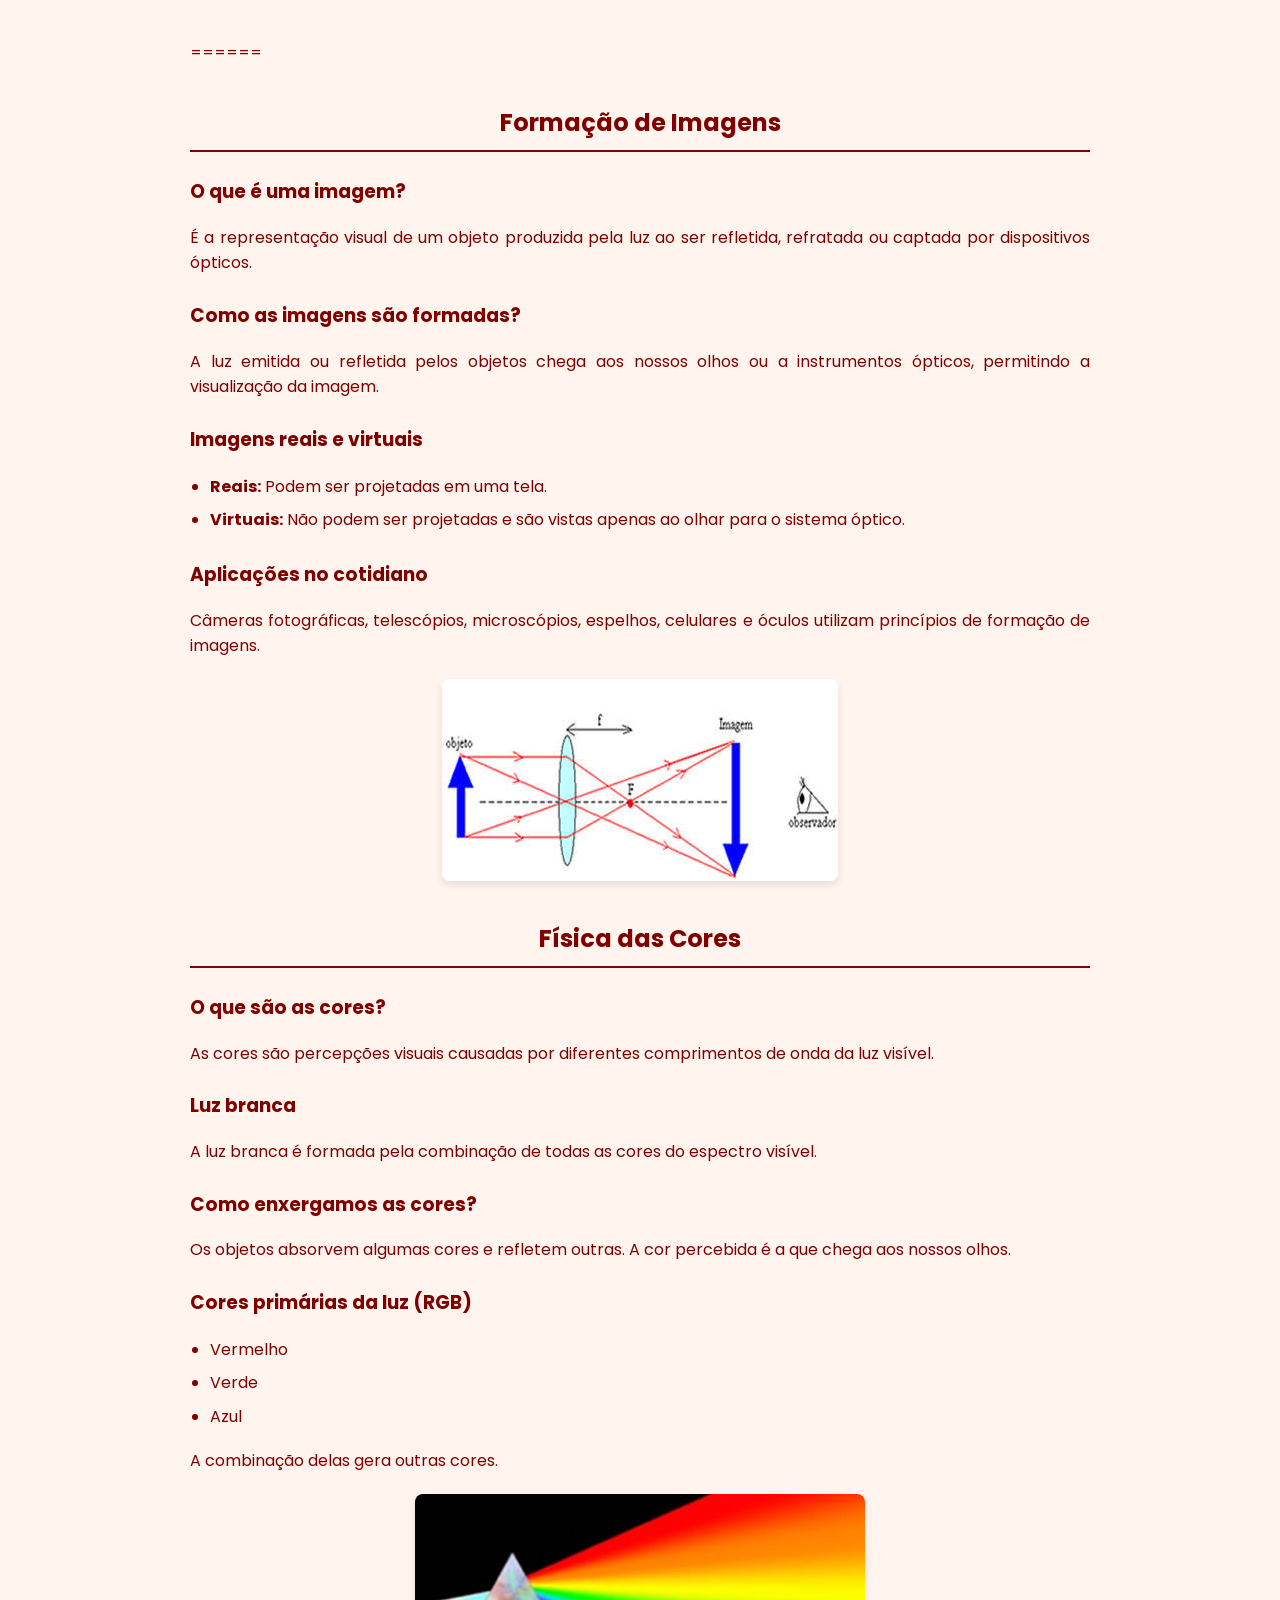
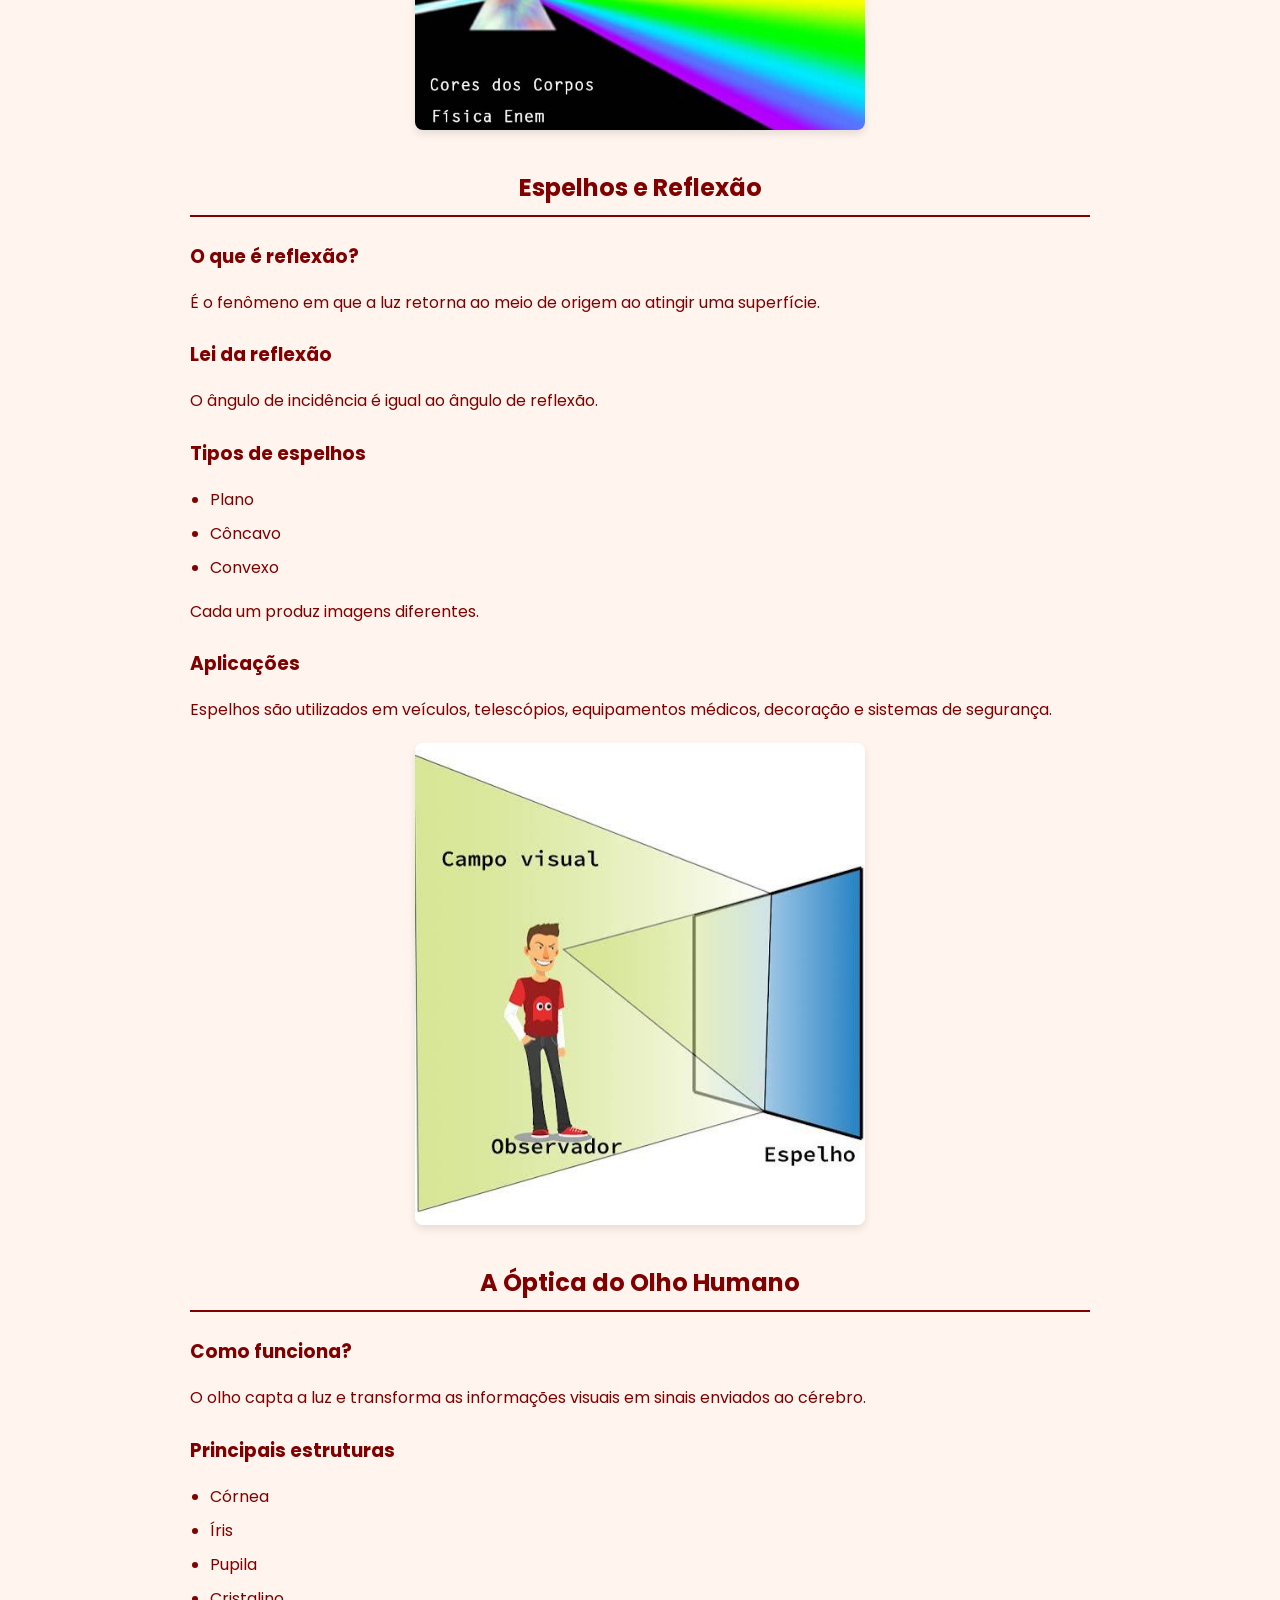
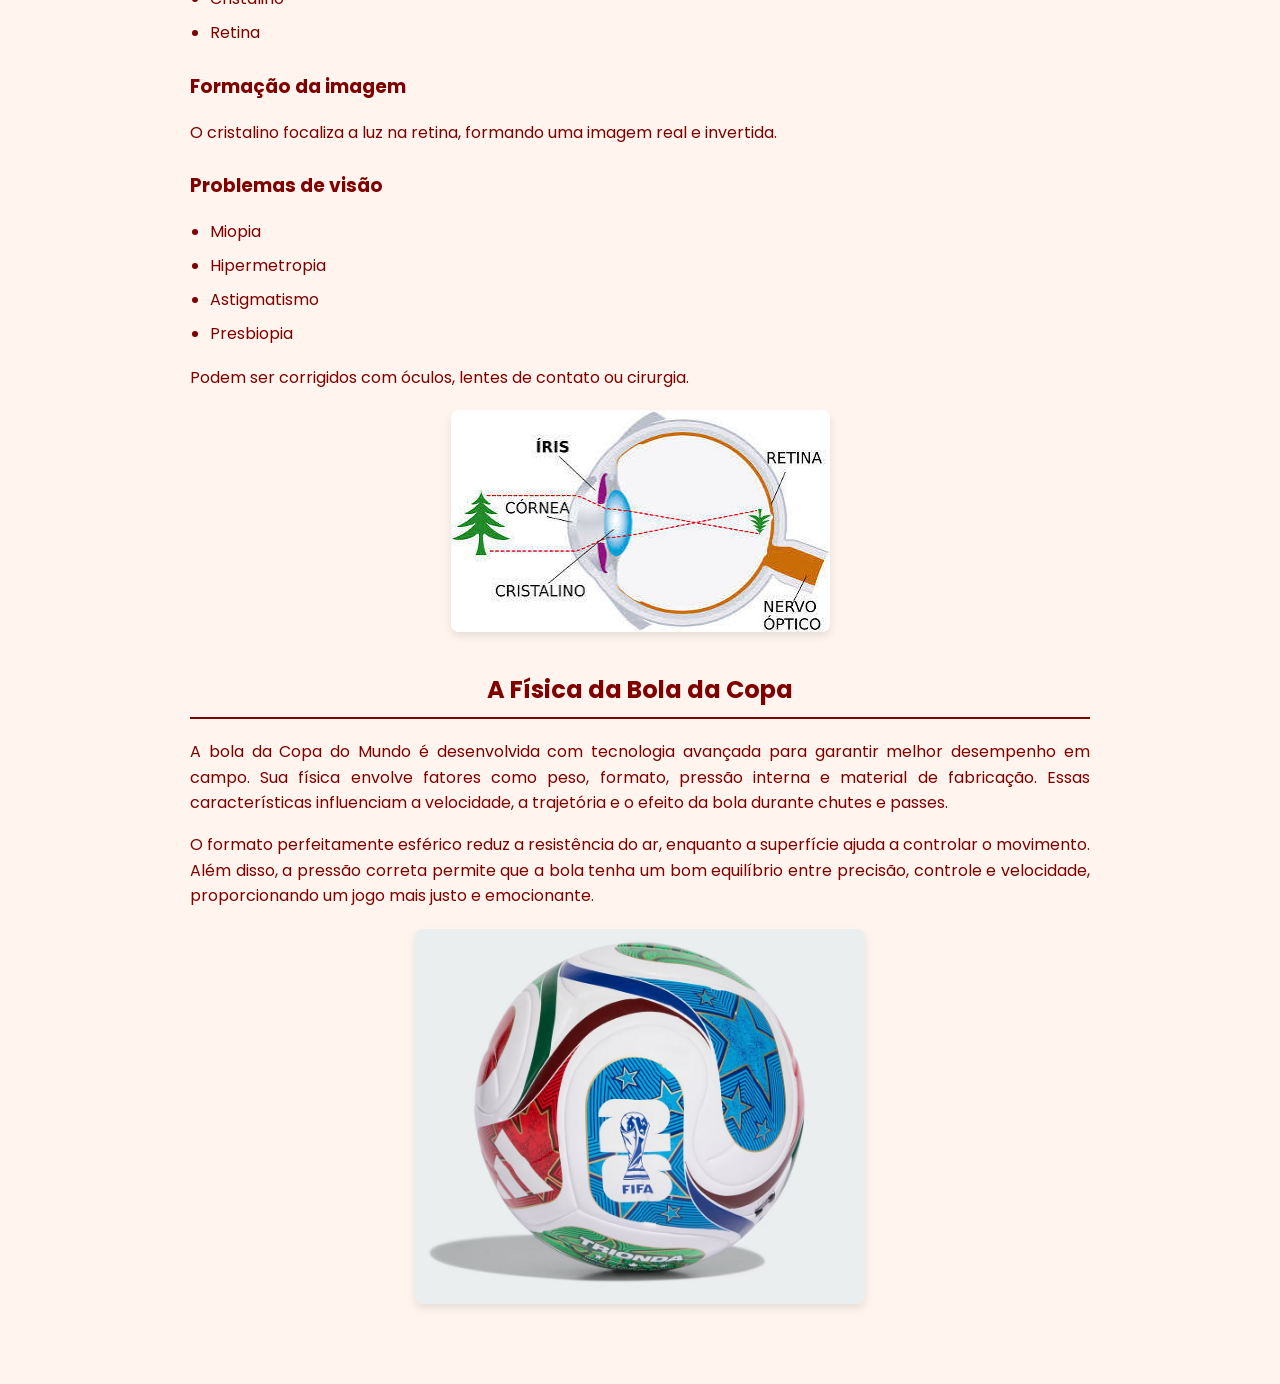
<file: index.html>
======<!DOCTYPE html>
<html lang="pt-br">
<head>
    <meta charset="UTF-8">
    <meta name="viewport" content="width=device-width, initial-scale=1.0">
    <title>Projeto Integrador - Óptica e Física</title>
    <link rel="stylesheet" href="style.css">
</head>

<body>

    <main>

        <section>
            <h2>Formação de Imagens</h2>

            <article>
                <h3>O que é uma imagem?</h3>
                <p>É a representação visual de um objeto produzida pela luz ao ser refletida, refratada ou captada por dispositivos ópticos.</p>

                <h3>Como as imagens são formadas?</h3>
                <p>A luz emitida ou refletida pelos objetos chega aos nossos olhos ou a instrumentos ópticos, permitindo a visualização da imagem.</p>

                <h3>Imagens reais e virtuais</h3>
                <ul>
                    <li><strong>Reais:</strong> Podem ser projetadas em uma tela.</li>
                    <li><strong>Virtuais:</strong> Não podem ser projetadas e são vistas apenas ao olhar para o sistema óptico.</li>
                </ul>

                <h3>Aplicações no cotidiano</h3>
                <p>Câmeras fotográficas, telescópios, microscópios, espelhos, celulares e óculos utilizam princípios de formação de imagens.</p>
            </article>

            <figure>
                <img src="images.jpeg" alt="Ilustração da formação de imagens por lentes e superfícies ópticas">
            </figure>
        </section>

        <section>
            <h2>Física das Cores</h2>

            <article>
                <h3>O que são as cores?</h3>
                <p>As cores são percepções visuais causadas por diferentes comprimentos de onda da luz visível.</p>

                <h3>Luz branca</h3>
                <p>A luz branca é formada pela combinação de todas as cores do espectro visível.</p>

                <h3>Como enxergamos as cores?</h3>
                <p>Os objetos absorvem algumas cores e refletem outras. A cor percebida é a que chega aos nossos olhos.</p>

                <h3>Cores primárias da luz (RGB)</h3>
                <ul>
                    <li>Vermelho</li>
                    <li>Verde</li>
                    <li>Azul</li>
                </ul>
                <p>A combinação delas gera outras cores.</p>
            </article>

            <figure>
                <img src="cores-corpos.jpg" alt="Demonstração do espectro de cores e luz">
            </figure>
        </section>

        <section>
            <h2>Espelhos e Reflexão</h2>

            <article>
                <h3>O que é reflexão?</h3>
                <p>É o fenômeno em que a luz retorna ao meio de origem ao atingir uma superfície.</p>

                <h3>Lei da reflexão</h3>
                <p>O ângulo de incidência é igual ao ângulo de reflexão.</p>

                <h3>Tipos de espelhos</h3>
                <ul>
                    <li>Plano</li>
                    <li>Côncavo</li>
                    <li>Convexo</li>
                </ul>
                <p>Cada um produz imagens diferentes.</p>

                <h3>Aplicações</h3>
                <p>Espelhos são utilizados em veículos, telescópios, equipamentos médicos, decoração e sistemas de segurança.</p>
            </article>

            <figure>
                <img src="images (2).jpeg" alt="Diagrama de reflexão em diferentes tipos de espelhos">
            </figure>
        </section>

        <section>
            <h2>A Óptica do Olho Humano</h2>

            <article>
                <h3>Como funciona?</h3>
                <p>O olho capta a luz e transforma as informações visuais em sinais enviados ao cérebro.</p>

                <h3>Principais estruturas</h3>
                <ul>
                    <li>Córnea</li>
                    <li>Íris</li>
                    <li>Pupila</li>
                    <li>Cristalino</li>
                    <li>Retina</li>
                </ul>

                <h3>Formação da imagem</h3>
                <p>O cristalino focaliza a luz na retina, formando uma imagem real e invertida.</p>

                <h3>Problemas de visão</h3>
                <ul>
                    <li>Miopia</li>
                    <li>Hipermetropia</li>
                    <li>Astigmatismo</li>
                    <li>Presbiopia</li>
                </ul>
                <p>Podem ser corrigidos com óculos, lentes de contato ou cirurgia.</p>
            </article>

            <figure>
                <img src="images (3).jpeg" alt="Anatomia do olho humano e formação de imagens na retina">
            </figure>
        </section>

        <section>
            <h2>A Física da Bola da Copa</h2>

            <article>
                <p>A bola da Copa do Mundo é desenvolvida com tecnologia avançada para garantir melhor desempenho em campo. Sua física envolve fatores como peso, formato, pressão interna e material de fabricação. Essas características influenciam a velocidade, a trajetória e o efeito da bola durante chutes e passes.</p>
                <p>O formato perfeitamente esférico reduz a resistência do ar, enquanto a superfície ajuda a controlar o movimento. Além disso, a pressão correta permite que a bola tenha um bom equilíbrio entre precisão, controle e velocidade, proporcionando um jogo mais justo e emocionante.</p>
            </article>

            <figure>
                <img src="adidas-trionda-bola-copa-do-mundo-de-2026-4.jpg" alt="Bola da Copa do Mundo">
            </figure>
        </section>

    </main>

</body>
</html>
</file>
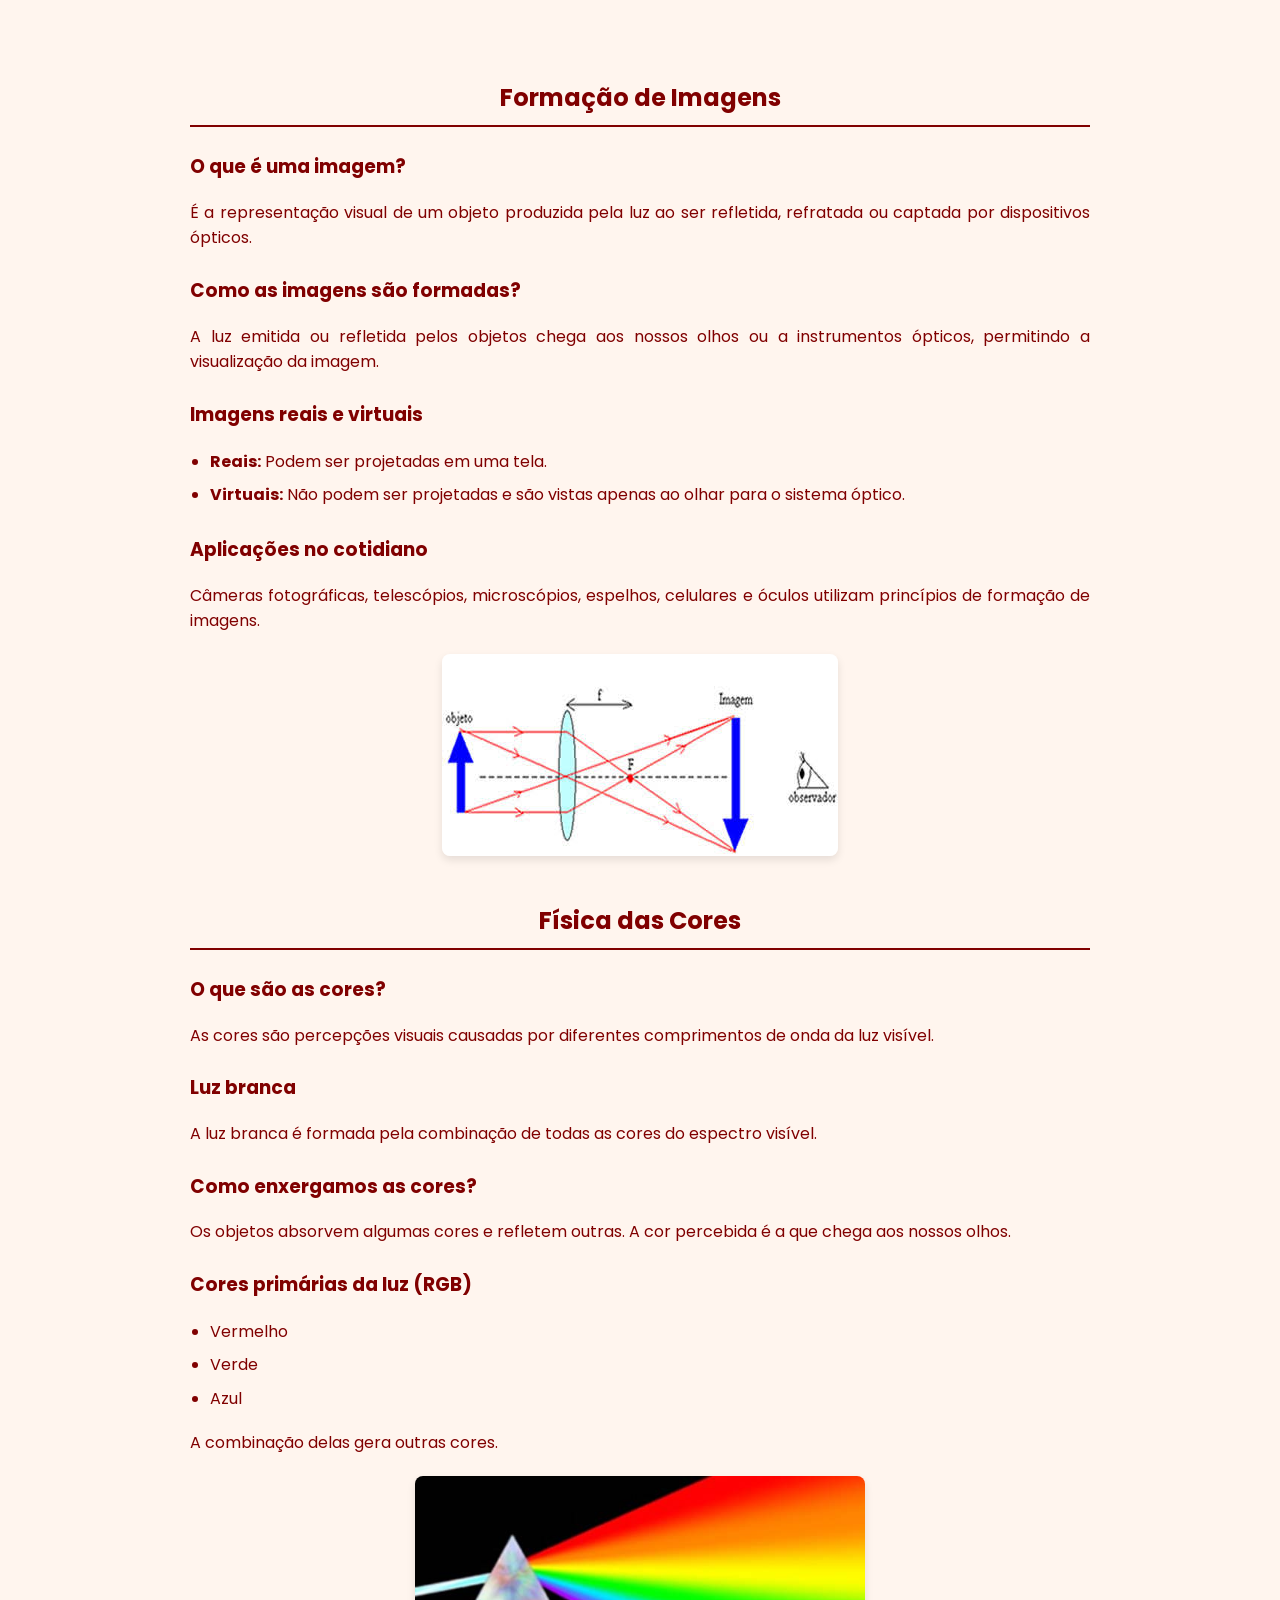
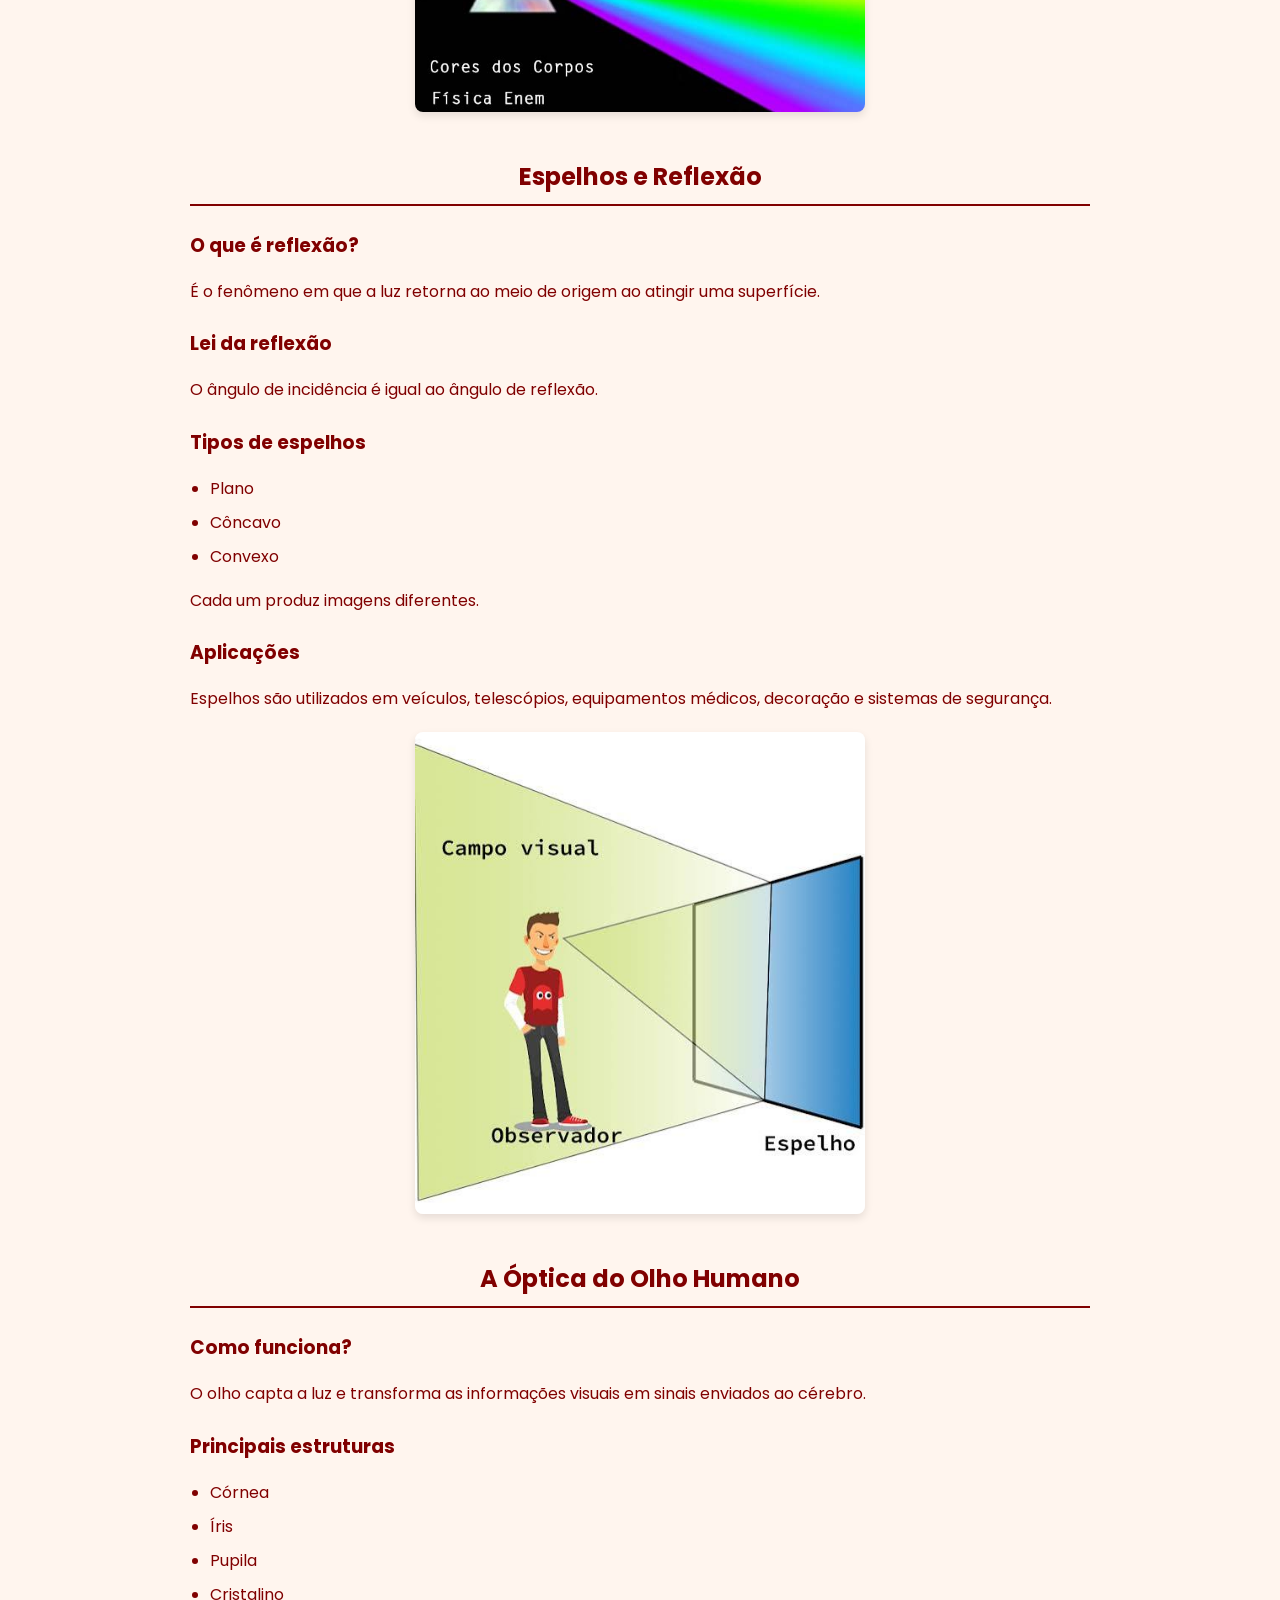
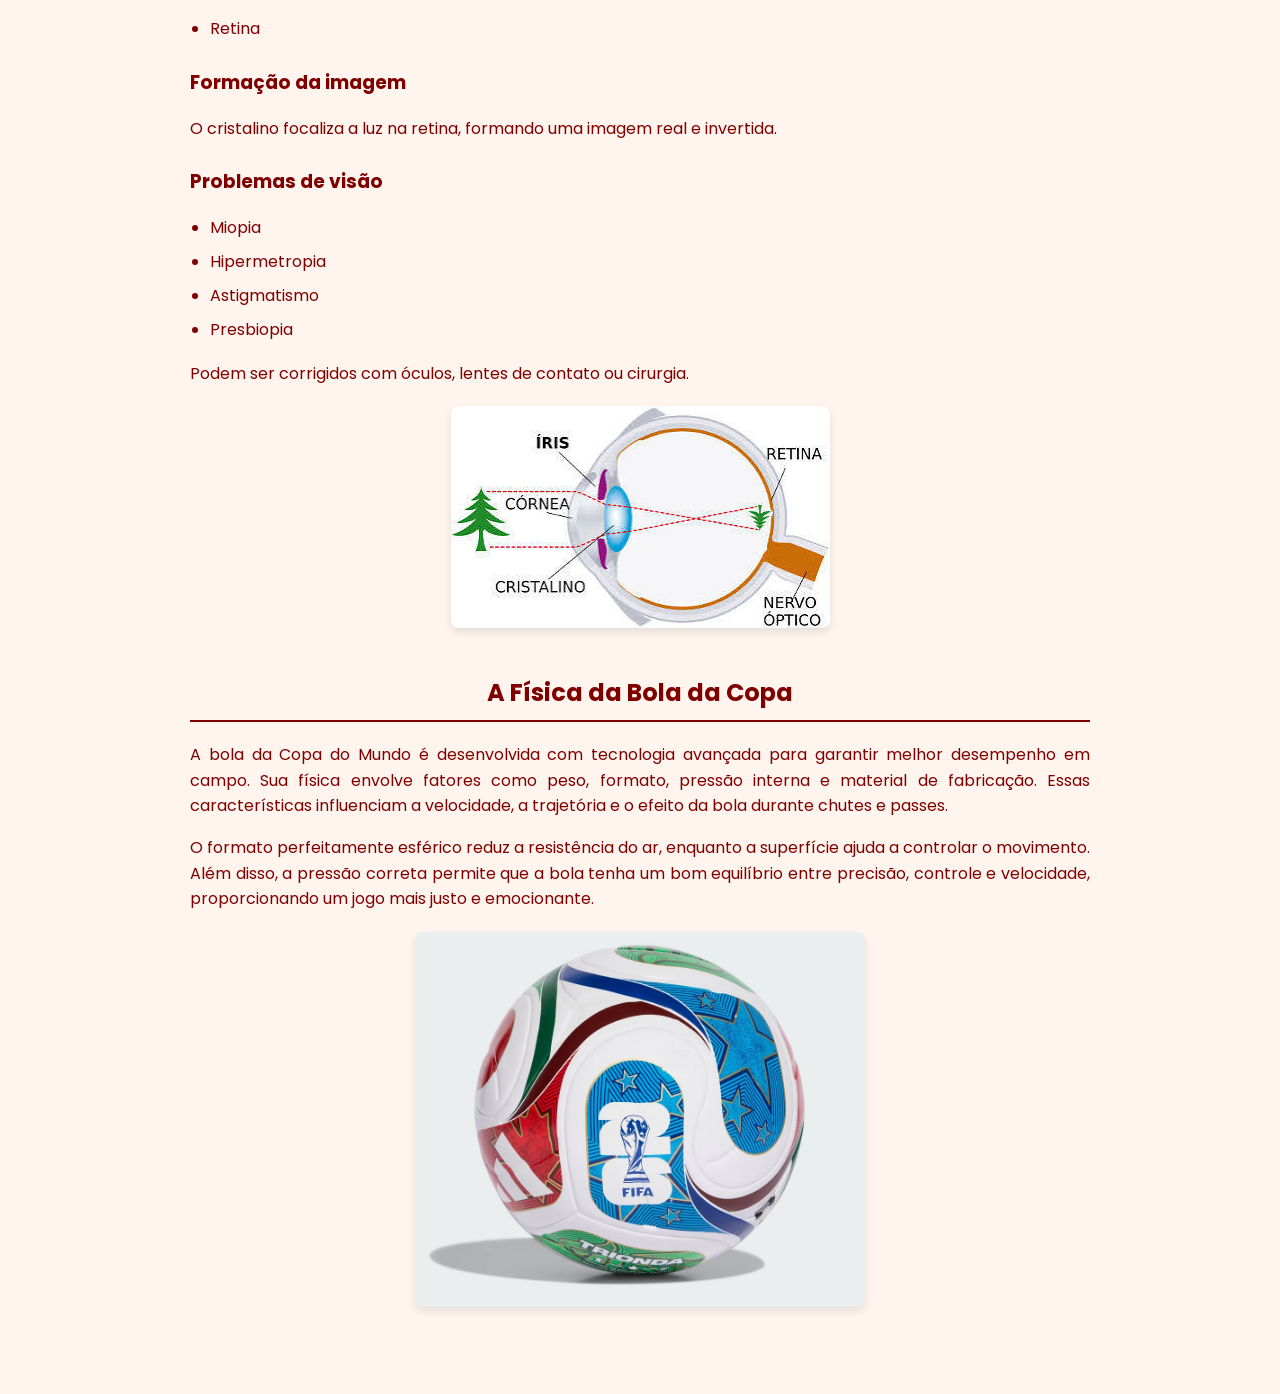
<file: idex.html>
<!DOCTYPE html>
<html lang="pt-br">
<head>
    <meta charset="UTF-8">
    <meta name="viewport" content="width=device-width, initial-scale=1.0">
    <title>Projeto Integrador - Óptica e Física</title>
    <link rel="stylesheet" href="style.css">
</head>

<body>

    <main>

        <section>
            <h2>Formação de Imagens</h2>

            <article>
                <h3>O que é uma imagem?</h3>
                <p>É a representação visual de um objeto produzida pela luz ao ser refletida, refratada ou captada por dispositivos ópticos.</p>

                <h3>Como as imagens são formadas?</h3>
                <p>A luz emitida ou refletida pelos objetos chega aos nossos olhos ou a instrumentos ópticos, permitindo a visualização da imagem.</p>

                <h3>Imagens reais e virtuais</h3>
                <ul>
                    <li><strong>Reais:</strong> Podem ser projetadas em uma tela.</li>
                    <li><strong>Virtuais:</strong> Não podem ser projetadas e são vistas apenas ao olhar para o sistema óptico.</li>
                </ul>

                <h3>Aplicações no cotidiano</h3>
                <p>Câmeras fotográficas, telescópios, microscópios, espelhos, celulares e óculos utilizam princípios de formação de imagens.</p>
            </article>

            <figure>
                <img src="images.jpeg" alt="Ilustração da formação de imagens por lentes e superfícies ópticas">
            </figure>
        </section>

        <section>
            <h2>Física das Cores</h2>

            <article>
                <h3>O que são as cores?</h3>
                <p>As cores são percepções visuais causadas por diferentes comprimentos de onda da luz visível.</p>

                <h3>Luz branca</h3>
                <p>A luz branca é formada pela combinação de todas as cores do espectro visível.</p>

                <h3>Como enxergamos as cores?</h3>
                <p>Os objetos absorvem algumas cores e refletem outras. A cor percebida é a que chega aos nossos olhos.</p>

                <h3>Cores primárias da luz (RGB)</h3>
                <ul>
                    <li>Vermelho</li>
                    <li>Verde</li>
                    <li>Azul</li>
                </ul>
                <p>A combinação delas gera outras cores.</p>
            </article>

            <figure>
                <img src="cores-corpos.jpg" alt="Demonstração do espectro de cores e luz">
            </figure>
        </section>

        <section>
            <h2>Espelhos e Reflexão</h2>

            <article>
                <h3>O que é reflexão?</h3>
                <p>É o fenômeno em que a luz retorna ao meio de origem ao atingir uma superfície.</p>

                <h3>Lei da reflexão</h3>
                <p>O ângulo de incidência é igual ao ângulo de reflexão.</p>

                <h3>Tipos de espelhos</h3>
                <ul>
                    <li>Plano</li>
                    <li>Côncavo</li>
                    <li>Convexo</li>
                </ul>
                <p>Cada um produz imagens diferentes.</p>

                <h3>Aplicações</h3>
                <p>Espelhos são utilizados em veículos, telescópios, equipamentos médicos, decoração e sistemas de segurança.</p>
            </article>

            <figure>
                <img src="images (2).jpeg" alt="Diagrama de reflexão em diferentes tipos de espelhos">
            </figure>
        </section>

        <section>
            <h2>A Óptica do Olho Humano</h2>

            <article>
                <h3>Como funciona?</h3>
                <p>O olho capta a luz e transforma as informações visuais em sinais enviados ao cérebro.</p>

                <h3>Principais estruturas</h3>
                <ul>
                    <li>Córnea</li>
                    <li>Íris</li>
                    <li>Pupila</li>
                    <li>Cristalino</li>
                    <li>Retina</li>
                </ul>

                <h3>Formação da imagem</h3>
                <p>O cristalino focaliza a luz na retina, formando uma imagem real e invertida.</p>

                <h3>Problemas de visão</h3>
                <ul>
                    <li>Miopia</li>
                    <li>Hipermetropia</li>
                    <li>Astigmatismo</li>
                    <li>Presbiopia</li>
                </ul>
                <p>Podem ser corrigidos com óculos, lentes de contato ou cirurgia.</p>
            </article>

            <figure>
                <img src="images (3).jpeg" alt="Anatomia do olho humano e formação de imagens na retina">
            </figure>
        </section>

        <section>
            <h2>A Física da Bola da Copa</h2>

            <article>
                <p>A bola da Copa do Mundo é desenvolvida com tecnologia avançada para garantir melhor desempenho em campo. Sua física envolve fatores como peso, formato, pressão interna e material de fabricação. Essas características influenciam a velocidade, a trajetória e o efeito da bola durante chutes e passes.</p>
                <p>O formato perfeitamente esférico reduz a resistência do ar, enquanto a superfície ajuda a controlar o movimento. Além disso, a pressão correta permite que a bola tenha um bom equilíbrio entre precisão, controle e velocidade, proporcionando um jogo mais justo e emocionante.</p>
            </article>

            <figure>
                <img src="adidas-trionda-bola-copa-do-mundo-de-2026-4.jpg" alt="Bola da Copa do Mundo">
            </figure>
        </section>

    </main>

</body>
</html>
</file>
<file: style.css>
/* Importação da fonte Poppins do Google Fonts */
@import url('https://fonts.googleapis.com/css2?family=Poppins:wght@400;600;700&display=swap');

body {
    background-color: seashell;
    color: maroon;
    margin: 40px auto;
    max-width: 900px; /* Limita a largura para melhor leitura */
    padding: 0 20px;
    font-family: "Poppins", sans-serif;
    font-weight: 400;
    display: flex;
    flex-direction: column;
}

/* Separação entre os tópicos */
section {
    margin-bottom: 40px;
}

/* Títulos */
h1, h2, h3 {
    text-align: center;
    color: maroon;
}

h2 {
    margin-top: 40px;
    border-bottom: 2px solid maroon;
    padding-bottom: 10px;
}

h3 {
    margin-top: 25px;
    text-align: left; /* Subtítulos alinhados à esquerda facilitam a leitura */
}

/* Links */
a {
    text-decoration: none;
    color: brown;
    font-weight: 700;
    align-self: center;
    margin-bottom: 20px;
    transition: color 0.3s ease;
}

a:hover {
    color: chocolate;
}

/* Parágrafos e Listas */
p {
    text-align: justify;
    line-height: 1.6;
}

ul {
    line-height: 1.8;
    padding-left: 20px; /* Garante recuo adequado para os marcadores */
}

li {
    margin-bottom: 5px;
}

/* Ajustes para as Imagens e Figuras */
figure {
    margin: 20px 0;
    text-align: center;
}

img {
    max-width: 50%; /* Garante responsividade em telas menores */
    height: auto;
    border-radius: 8px;
    box-shadow: 0 4px 8px rgba(0, 0, 0, 0.1);
    transition: transform 0.3s ease;
}

/* Efeito sutil ao passar o mouse na imagem */
img:hover {
    transform: scale(1.01);
}
</file>
